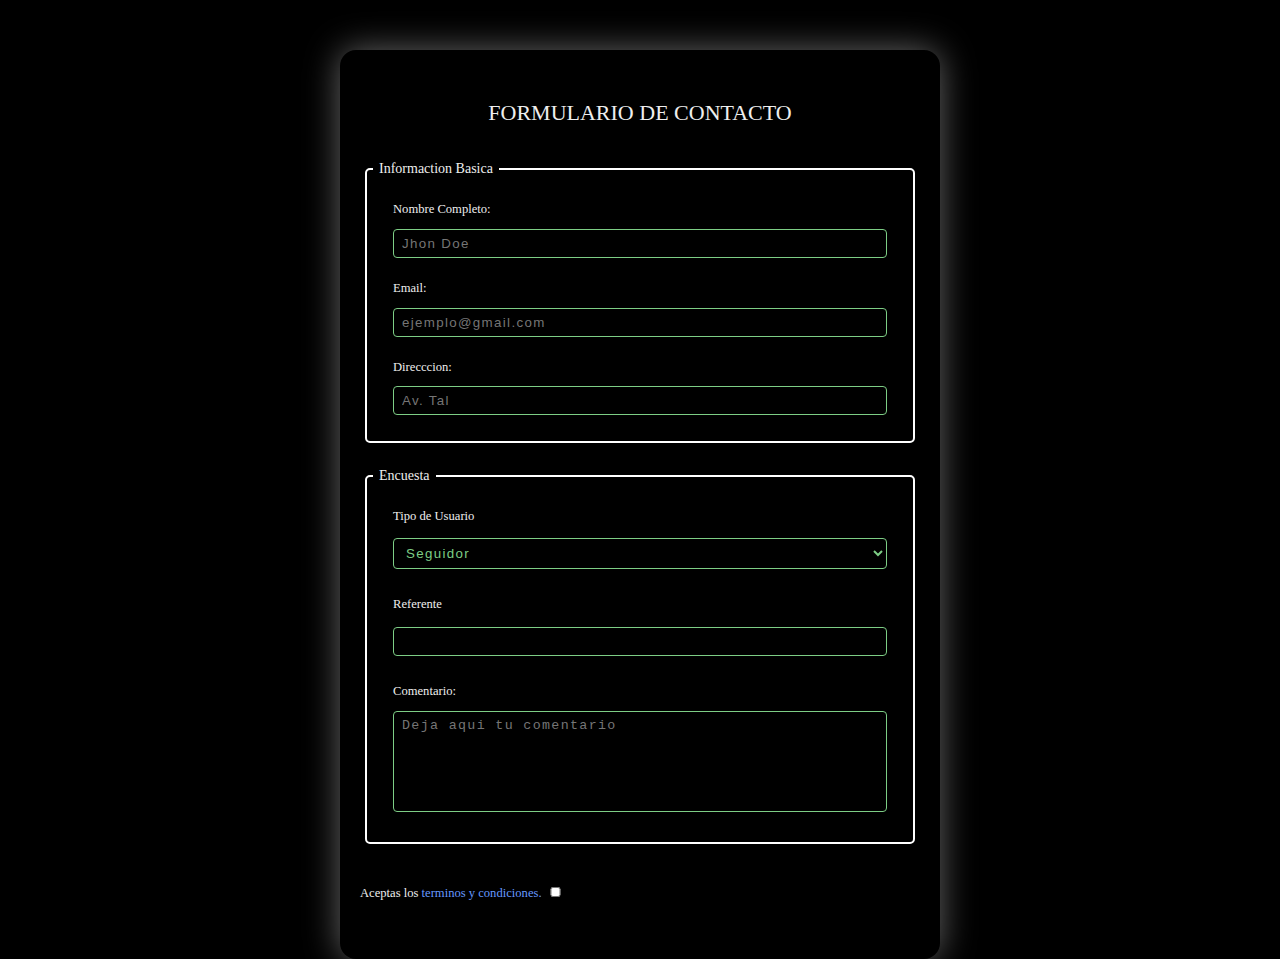
<file: index.html>
<!DOCTYPE html>
<html lang="es">

<head>
    <meta charset="UTF-8">
    <meta name="viewport" content="width=device-width, initial-scale=1.0">
    <title>TextArea y Labels</title>
    <link rel="stylesheet" href="style.css">
</head>

<body>
    <form>
        <h2>Formulario de contacto</h2>

        <fieldset>
            <legend>Informaction Basica</legend>
            <div class="form_input">
                <label for="nombre">Nombre Completo: </label>
                <input id="nombre" type="text" placeholder="Jhon Doe">
            </div>
            <div class="form_input">
                <label for="email">Email: </label>
                <input id="email" type="email" placeholder="ejemplo@gmail.com">
            </div>
            <div class="form_input">
                <label for="direccion">Direcccion: </label>
                <input id="direccion" type="direccion" placeholder="Av. Tal">
            </div>
        </fieldset>

        <fieldset>
            <legend>Encuesta</legend>
            <div class="form_input">
                <label>
                    Tipo de Usuario
                    <select name="type-of-user">
                        <option value="Opcion01">Seguidor</option>
                        <option value="Opcion02">Empresa</option>
                        <option value="Opcion03">Otro</option>
                    </select>
                </label>
            </div>

            <div class="form_input">
                <label>
                    Referente
                    <input list="referente">
                    <datalist id="referente" name="type-of-user">
                        <option value="Opcion01">Amigo</option>
                        <option value="Opcion02">Empresa</option>
                        <option value="Opcion03">Otro</option>
                        <datalist />
                </label>
            </div>

            <div class="form_input">
                <label for="mensaje">Comentario: </label>
                <textarea id="mensaje" placeholder="Deja aqui tu comentario"></textarea>
            </div>
        </fieldset>

        <div class="form_input">
            <label>
                Aceptas los <a href="Terms.html">terminos y condiciones.</a>
                <input class="checkbox" type="checkbox" id="">
            </label>
        </div>
    </form>
</body>

</html>
</file>
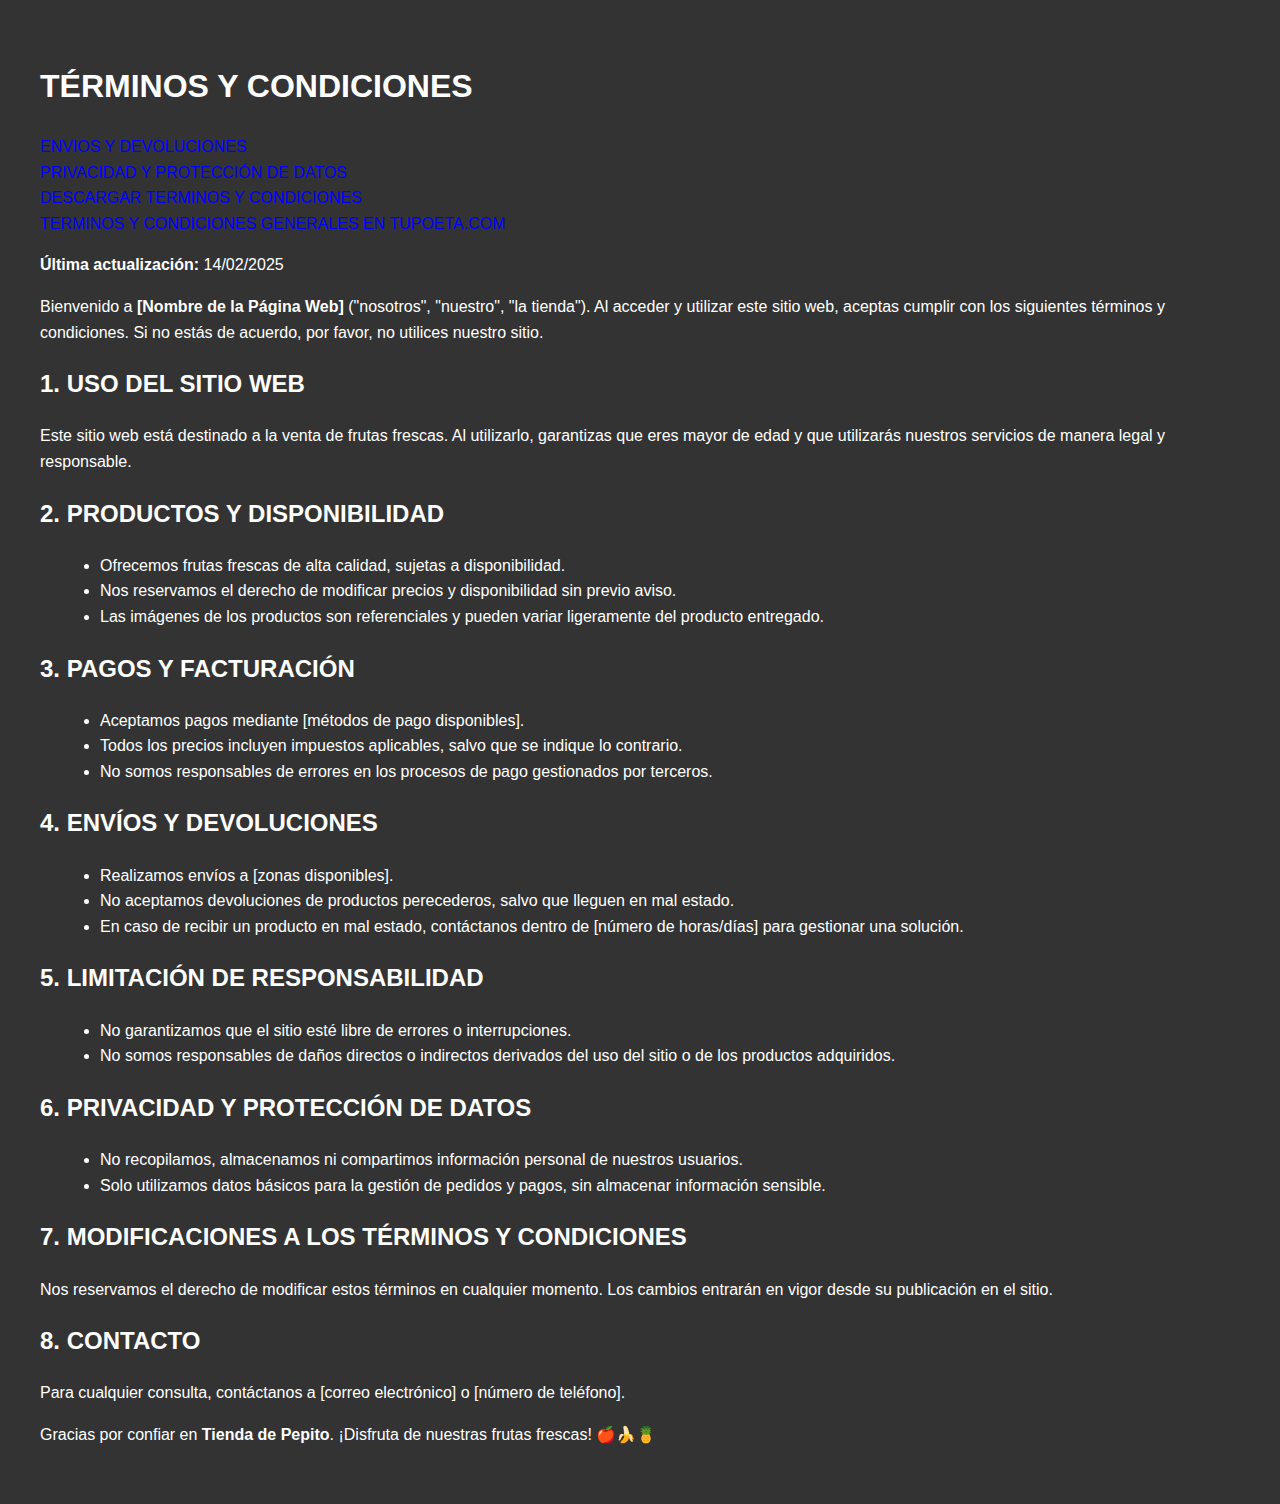
<file: Terms.html>
<!DOCTYPE html>
<html lang="es">

<head>
    <meta charset="UTF-8">
    <meta name="viewport" content="width=device-width, initial-scale=1.0">
    <title>Términos y Condiciones</title>
    <style>
        body {
            font-family: Arial, sans-serif;
            line-height: 1.6;
            margin: 20px;
            padding: 20px;
            background: #333;
            color: #fff;
        }

        h2 {
            color: #fff;
        }

        ul {
            margin-left: 20px;
        }

        a {
            text-decoration: none;
            text-transform: uppercase;
            color: blue;
        }
    </style>
</head>

<body>
    <h1>TÉRMINOS Y CONDICIONES</h1>
    <div>
        <a href="#send-returns">Envios y Devoluciones</a>
    </div>

    <div>
        <a href="#privacity-data">privacidad y protección de datos</a>
    </div>

    <div>
        <a href="Terms.html" download=""> Descargar terminos y condiciones</a>
    </div>

    <div>
        <a href="https://tupoeta.com" rel="noreferrer">terminos y condiciones generales en tupoeta.com</a>
    </div>

    <p><strong>Última actualización:</strong> 14/02/2025</p>
    <p>Bienvenido a <strong>[Nombre de la Página Web]</strong> ("nosotros", "nuestro", "la tienda"). Al acceder y
        utilizar este sitio web, aceptas cumplir con los siguientes términos y condiciones. Si no estás de acuerdo, por
        favor, no utilices nuestro sitio.</p>

    <h2>1. USO DEL SITIO WEB</h2>
    <p>Este sitio web está destinado a la venta de frutas frescas. Al utilizarlo, garantizas que eres mayor de edad y
        que utilizarás nuestros servicios de manera legal y responsable.</p>

    <h2>2. PRODUCTOS Y DISPONIBILIDAD</h2>
    <ul>
        <li>Ofrecemos frutas frescas de alta calidad, sujetas a disponibilidad.</li>
        <li>Nos reservamos el derecho de modificar precios y disponibilidad sin previo aviso.</li>
        <li>Las imágenes de los productos son referenciales y pueden variar ligeramente del producto entregado.</li>
    </ul>

    <h2>3. PAGOS Y FACTURACIÓN</h2>
    <ul>
        <li>Aceptamos pagos mediante [métodos de pago disponibles].</li>
        <li>Todos los precios incluyen impuestos aplicables, salvo que se indique lo contrario.</li>
        <li>No somos responsables de errores en los procesos de pago gestionados por terceros.</li>
    </ul>

    <h2 id="send-returns">4. ENVÍOS Y DEVOLUCIONES</h2>
    <ul>
        <li>Realizamos envíos a [zonas disponibles].</li>
        <li>No aceptamos devoluciones de productos perecederos, salvo que lleguen en mal estado.</li>
        <li>En caso de recibir un producto en mal estado, contáctanos dentro de [número de horas/días] para gestionar
            una solución.</li>
    </ul>

    <h2>5. LIMITACIÓN DE RESPONSABILIDAD</h2>
    <ul>
        <li>No garantizamos que el sitio esté libre de errores o interrupciones.</li>
        <li>No somos responsables de daños directos o indirectos derivados del uso del sitio o de los productos
            adquiridos.</li>
    </ul>

    <h2 id="privacity-data">6. PRIVACIDAD Y PROTECCIÓN DE DATOS</h2>
    <ul>
        <li>No recopilamos, almacenamos ni compartimos información personal de nuestros usuarios.</li>
        <li>Solo utilizamos datos básicos para la gestión de pedidos y pagos, sin almacenar información sensible.</li>
    </ul>

    <h2>7. MODIFICACIONES A LOS TÉRMINOS Y CONDICIONES</h2>
    <p>Nos reservamos el derecho de modificar estos términos en cualquier momento. Los cambios entrarán en vigor desde
        su publicación en el sitio.</p>

    <h2>8. CONTACTO</h2>
    <p>Para cualquier consulta, contáctanos a [correo electrónico] o [número de teléfono].</p>

    <p>Gracias por confiar en <strong>Tienda de Pepito</strong>. ¡Disfruta de nuestras frutas frescas! 🍎🍌🍍
    </p>
</body>

</html>
</file>
<file: style.css>
body {
    margin: 0;
    background-color: #000;
    color: #eee;
}

h2 {
    text-align: center;
    margin: 0;
    margin-bottom: 10px;
    text-transform: uppercase;
    font-weight: 100;
    font-size: 22px;
    padding: 10px;
}

form {
    background-color: transparent;
    padding: 40px 0;
    max-width: 600px;
    margin: auto;
    box-shadow: 0px 0px 35px #fff6;
    margin-top: 50px;
    border-radius: 1rem;
    font-size: 14px;
}

.form_input {
    padding: 6px 20px;
}

input,
textarea,
select {
    width: 100%;
    box-sizing: border-box;
    padding: 6px 8px;
    border: none;
    border: 1px solid #7DCD85;
    box-shadow: 0px 0px 15px #0001;
    background-color: transparent;
    border-radius: 4px;
    color: #7DCD85;
    letter-spacing: 0.1em;
    /* margin-top: 4px; */
}

option {
    background-color: #000;
}

textarea {
    min-width: 100%;
    /* para que no se cambie de tamaño */
    resize: none;
    min-height: 101px;
}

label {
    font-size: 0.9em;
    line-height: 3;
}

.checkbox {
    width: auto;
    height: 10px;
}

fieldset {
    padding: 8px 6px 20px 6px;
    margin: 25px;
    border: 2px solid #fff;
    border-radius: 5px;
}

legend {
    padding: 0 6px;
}

a {
    color: #69f;
    text-decoration: none;
}
</file>
